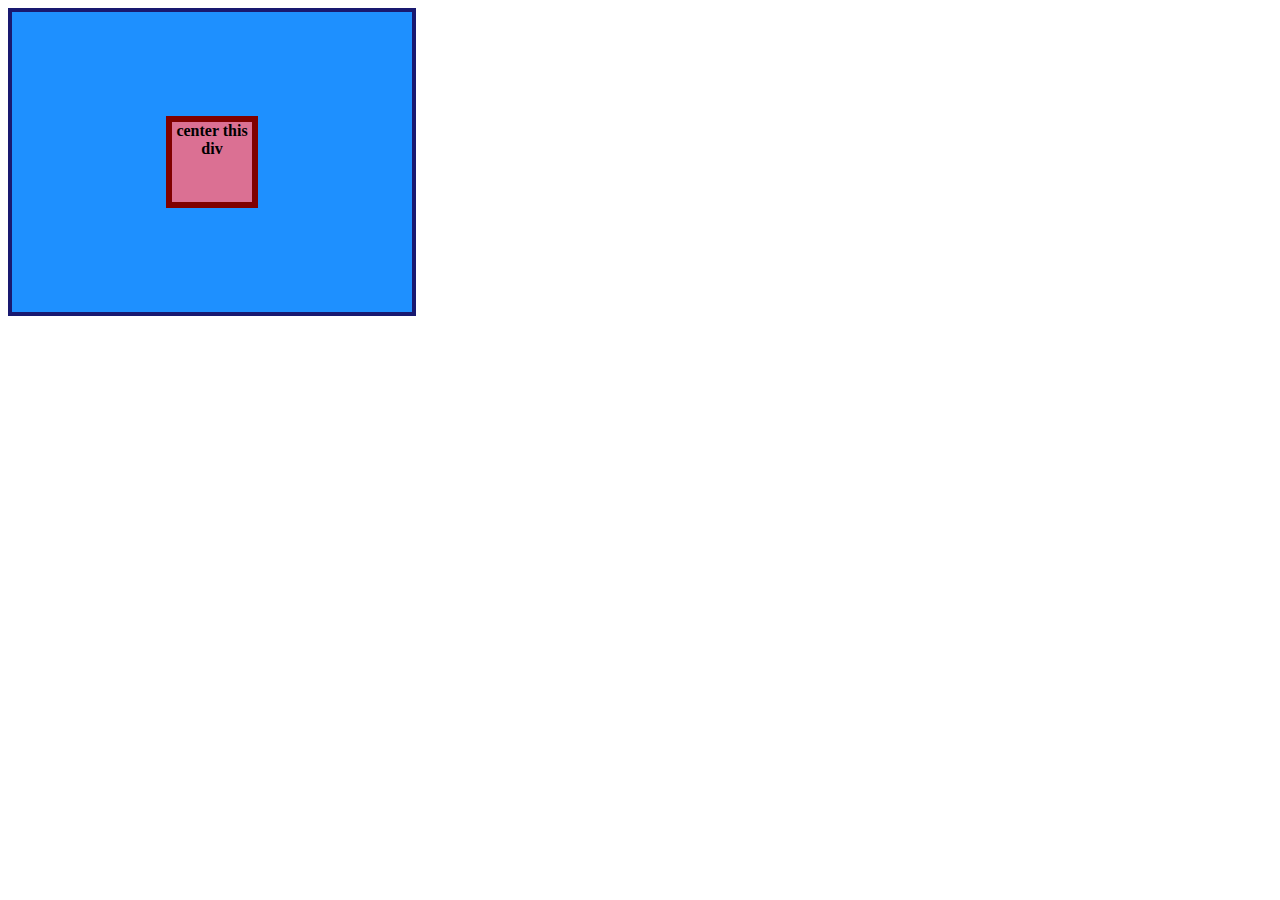
<file: flex/01-flex-center/index.html>
<!DOCTYPE html>
<html lang="en">
  <head>
    <meta charset="UTF-8" />
    <meta http-equiv="X-UA-Compatible" content="IE=edge" />
    <meta name="viewport" content="width=device-width, initial-scale=1.0" />
    <title>CENTER THIS DIV</title>
    <link rel="stylesheet" href="style.css" />
  </head>
  <body>
    <div class="container">
      <div class="box">center this div</div>
    </div>
  </body>
</html>
</file>
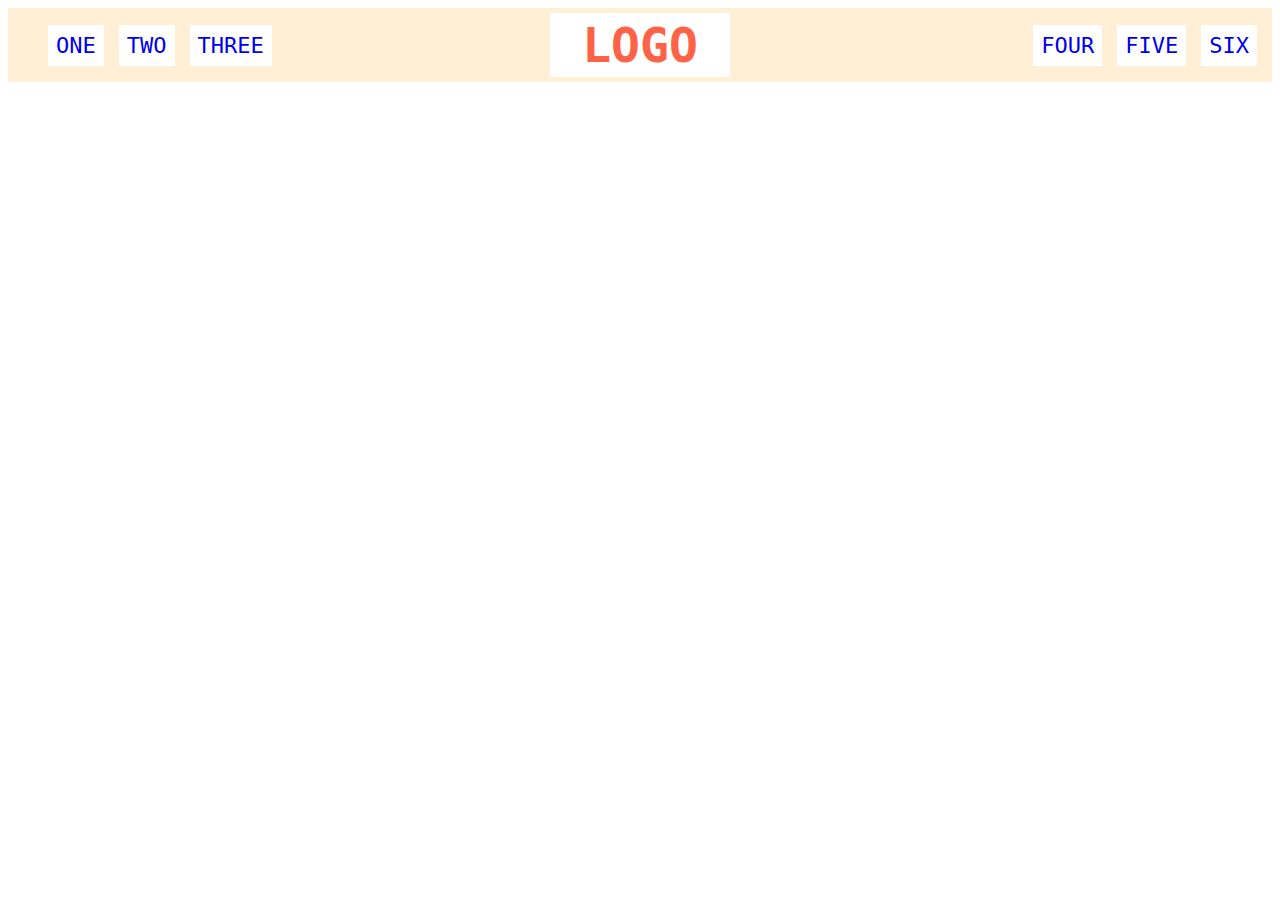
<file: flex/02-flex-header/index.html>
<!DOCTYPE html>
<html lang="en">
  <head>
    <meta charset="UTF-8" />
    <meta http-equiv="X-UA-Compatible" content="IE=edge" />
    <meta name="viewport" content="width=device-width, initial-scale=1.0" />
    <title>Flex Header</title>
    <link rel="stylesheet" href="style.css" />
  </head>
  <body>
    <div class="header">
      <div class="left-links">
        <ul>
          <li><a href="#">ONE</a></li>
          <li><a href="#">TWO</a></li>
          <li><a href="#">THREE</a></li>
        </ul>
      </div>
      <div class="logo">LOGO</div>
      <div class="right-links">
        <ul>
          <li><a href="#">FOUR</a></li>
          <li><a href="#">FIVE</a></li>
          <li><a href="#">SIX</a></li>
        </ul>
      </div>
    </div>
  </body>
</html>
</file>
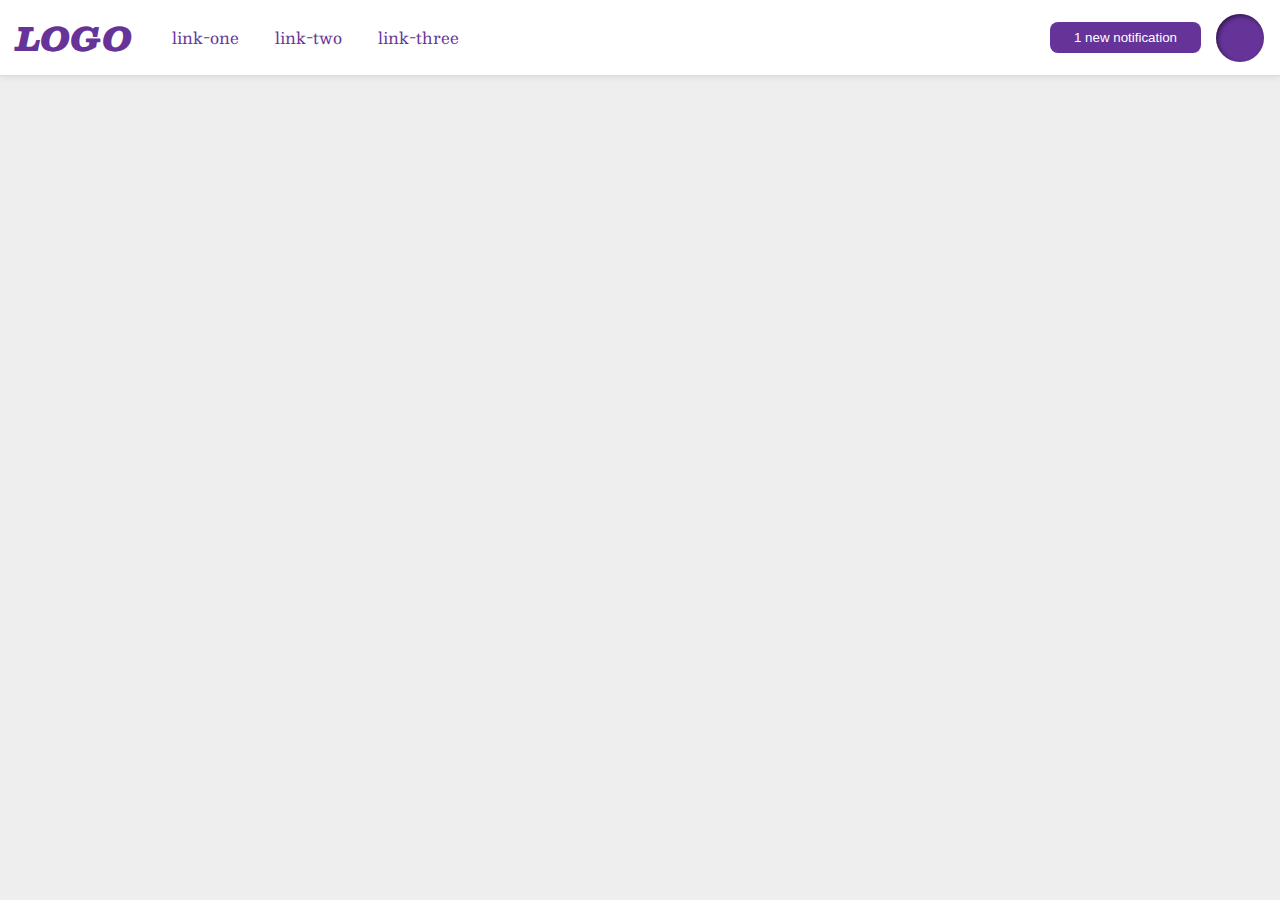
<file: flex/03-flex-header-2/index.html>
<!DOCTYPE html>
<html lang="en">
  <head>
    <meta charset="UTF-8" />
    <meta http-equiv="X-UA-Compatible" content="IE=edge" />
    <meta name="viewport" content="width=device-width, initial-scale=1.0" />
    <title>Flex Header 2</title>
    <link rel="stylesheet" href="style.css" />
  </head>
  <body>
    <div class="header">
      <div class="logo">LOGO</div>
      <ul class="links">
        <li><a href="google.com">link-one</a></li>
        <li><a href="google.com">link-two</a></li>
        <li><a href="google.com">link-three</a></li>
      </ul>
      <button class="notifications">1 new notification</button>
      <div class="profile-image"></div>
    </div>
  </body>
</html>
</file>
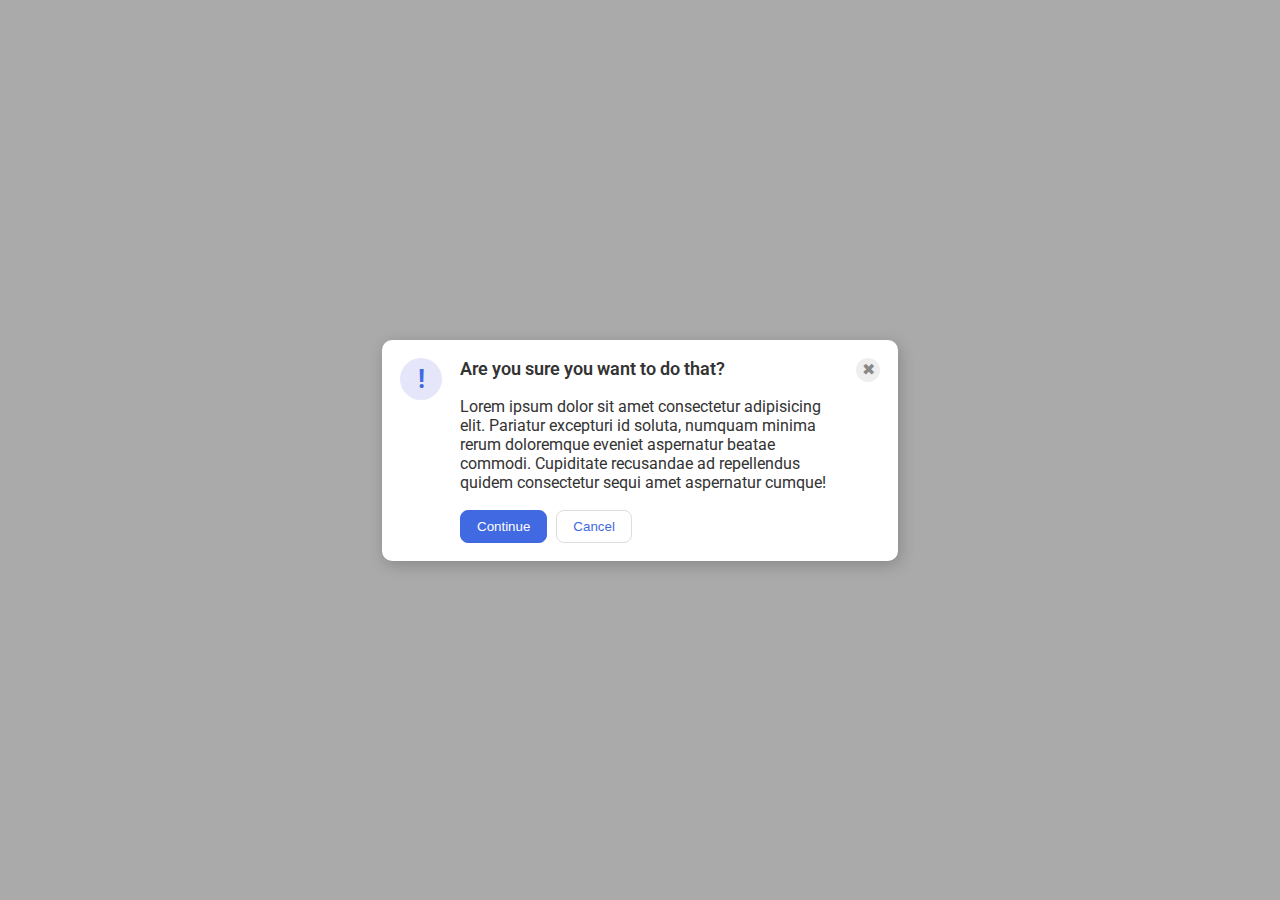
<file: flex/05-flex-modal/index.html>
<!DOCTYPE html>
<html lang="en">
  <head>
    <meta charset="UTF-8" />
    <meta http-equiv="X-UA-Compatible" content="IE=edge" />
    <meta name="viewport" content="width=device-width, initial-scale=1.0" />
    <link rel="stylesheet" href="style.css" />
    <title>Modal</title>
  </head>
  <body>
    <div class="modal">
      <div class="huutis">
        <div class="icon">!</div>
      </div>
      <div class="kaikki">
        <div class="header">Are you sure you want to do that?</div>

        <div class="text">
          Lorem ipsum dolor sit amet consectetur adipisicing elit. Pariatur
          excepturi id soluta, numquam minima rerum doloremque eveniet
          aspernatur beatae commodi. Cupiditate recusandae ad repellendus quidem
          consectetur sequi amet aspernatur cumque!
        </div>
        <div class="buttons">
          <button class="continue">Continue</button>
          <button class="cancel">Cancel</button>
        </div>
      </div>
      <div class="sulku">
        <div class="close-button">✖</div>
      </div>
    </div>
  </body>
</html>
</file>
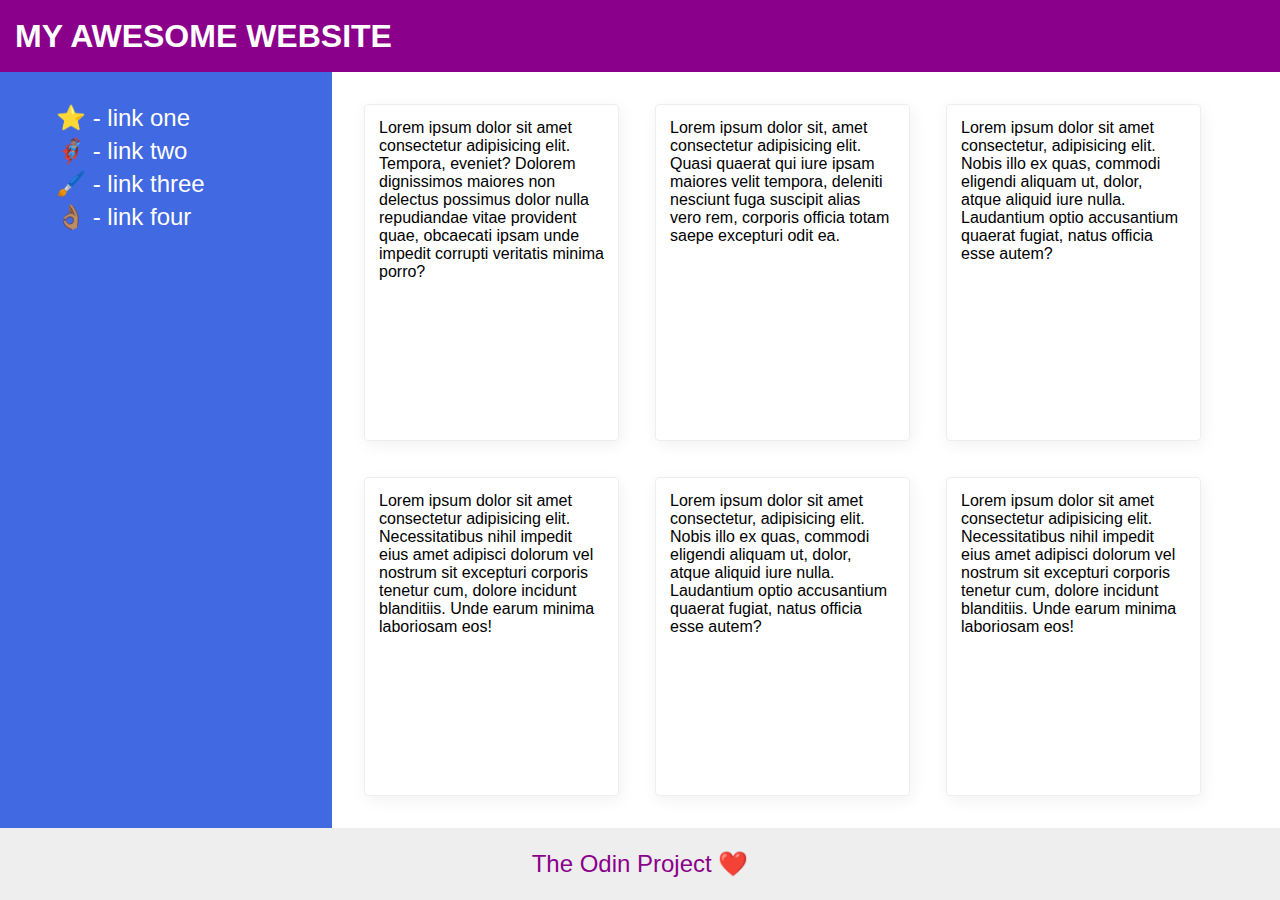
<file: flex/07-flex-layout-2/index.html>
<!DOCTYPE html>
<html lang="en">
  <head>
    <meta charset="UTF-8" />
    <meta http-equiv="X-UA-Compatible" content="IE=edge" />
    <meta name="viewport" content="width=device-width, initial-scale=1.0" />
    <title>The Holy Grail</title>
    <link rel="stylesheet" href="style.css" />
  </head>
  <body>
    <div class="header">MY AWESOME WEBSITE</div>
    <main>
      <div class="sidebar">
        <ul>
          <li><a href="google.com">⭐ - link one</a></li>
          <li><a href="google.com">🦸🏽‍♂️ - link two</a></li>
          <li><a href="google.com">🖌️ - link three</a></li>
          <li><a href="google.com">👌🏽 - link four</a></li>
        </ul>
      </div>
      <div class="cards">
        <div class="card">
          Lorem ipsum dolor sit amet consectetur adipisicing elit. Tempora,
          eveniet? Dolorem dignissimos maiores non delectus possimus dolor nulla
          repudiandae vitae provident quae, obcaecati ipsam unde impedit
          corrupti veritatis minima porro?
        </div>
        <div class="card">
          Lorem ipsum dolor sit, amet consectetur adipisicing elit. Quasi
          quaerat qui iure ipsam maiores velit tempora, deleniti nesciunt fuga
          suscipit alias vero rem, corporis officia totam saepe excepturi odit
          ea.
        </div>
        <div class="card">
          Lorem ipsum dolor sit amet consectetur, adipisicing elit. Nobis illo
          ex quas, commodi eligendi aliquam ut, dolor, atque aliquid iure nulla.
          Laudantium optio accusantium quaerat fugiat, natus officia esse autem?
        </div>
        <div class="card">
          Lorem ipsum dolor sit amet consectetur adipisicing elit.
          Necessitatibus nihil impedit eius amet adipisci dolorum vel nostrum
          sit excepturi corporis tenetur cum, dolore incidunt blanditiis. Unde
          earum minima laboriosam eos!
        </div>
        <div class="card">
          Lorem ipsum dolor sit amet consectetur, adipisicing elit. Nobis illo
          ex quas, commodi eligendi aliquam ut, dolor, atque aliquid iure nulla.
          Laudantium optio accusantium quaerat fugiat, natus officia esse autem?
        </div>
        <div class="card">
          Lorem ipsum dolor sit amet consectetur adipisicing elit.
          Necessitatibus nihil impedit eius amet adipisci dolorum vel nostrum
          sit excepturi corporis tenetur cum, dolore incidunt blanditiis. Unde
          earum minima laboriosam eos!
        </div>
      </div>
    </main>
    <div class="footer">The Odin Project ❤️</div>
  </body>
</html>
</file>
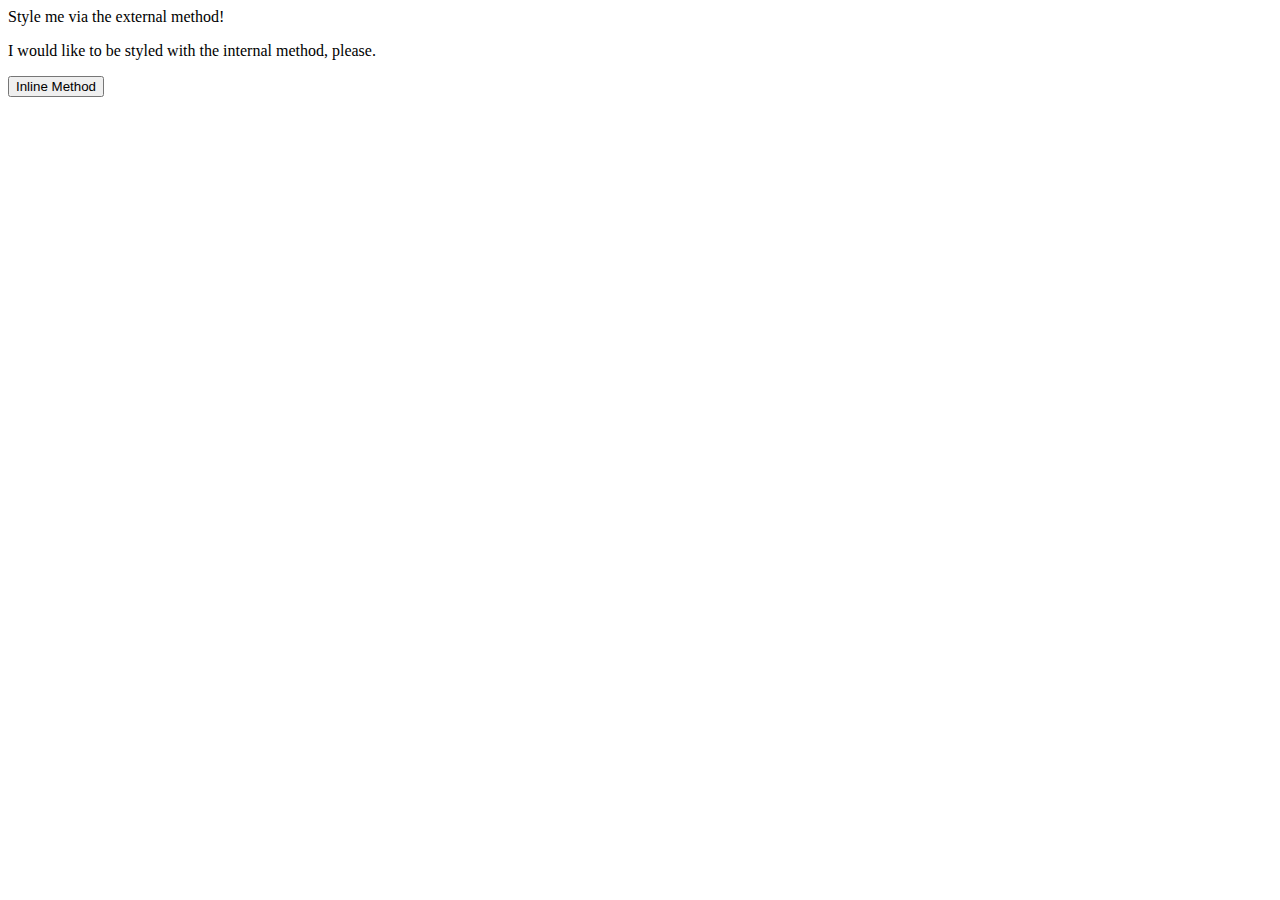
<file: foundations/01-css-methods/index.html>
<!DOCTYPE html>
<html lang="en">
  <head>
    <meta charset="UTF-8" />
    <meta http-equiv="X-UA-Compatible" content="IE=edge" />
    <meta name="viewport" content="width=device-width, initial-scale=1.0" />
    <title>Methods for Adding CSS</title>
  </head>
  <body>
    <div>Style me via the external method!</div>
    <p>I would like to be styled with the internal method, please.</p>
    <button>Inline Method</button>
  </body>
</html>
</file>
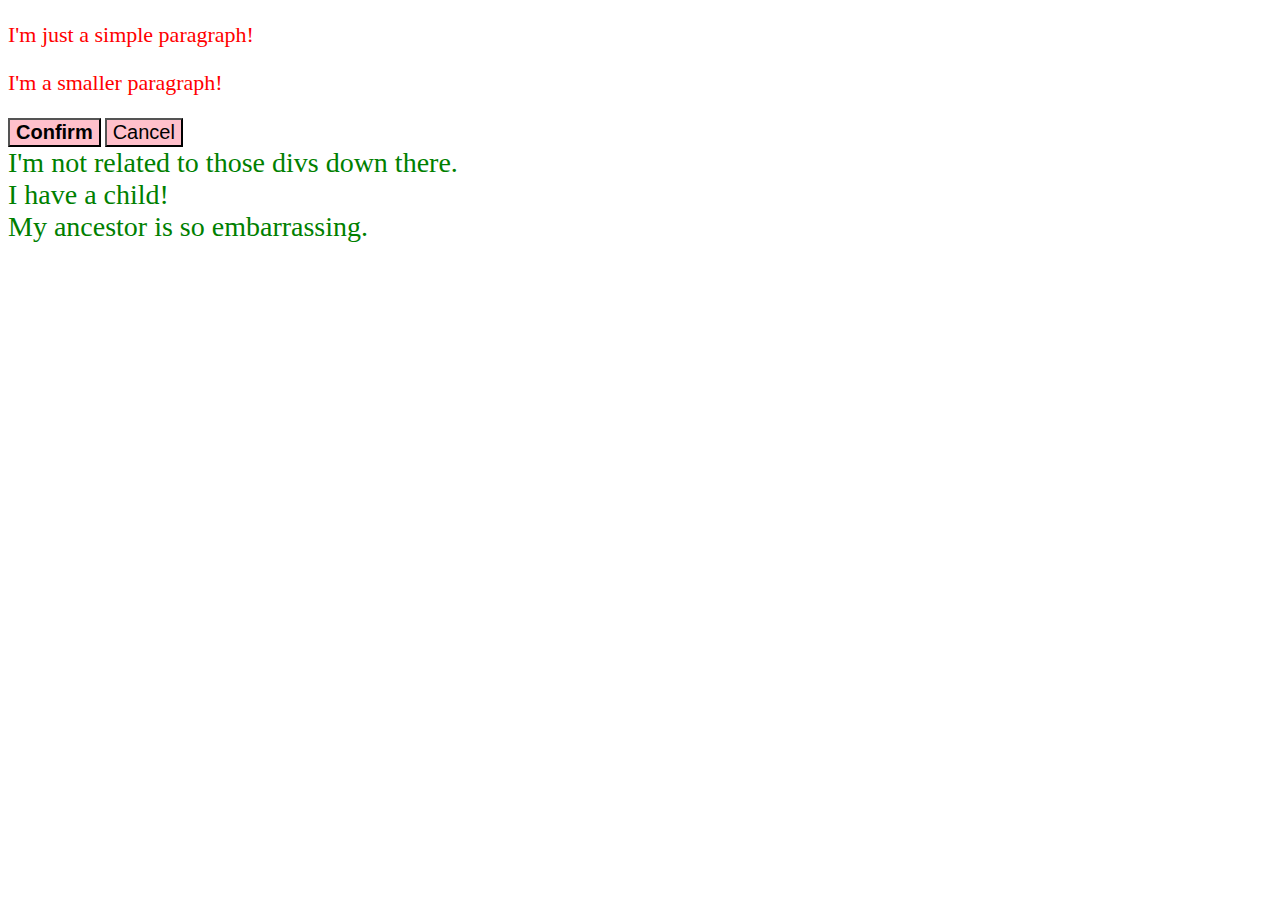
<file: foundations/06-cascade-fix/index.html>
<!DOCTYPE html>
<html lang="en">
  <head>
    <meta charset="UTF-8" />
    <meta http-equiv="X-UA-Compatible" content="IE=edge" />
    <meta name="viewport" content="width=device-width, initial-scale=1.0" />
    <title>Fix the Cascade</title>
    <link rel="stylesheet" href="style.css" />
  </head>
  <body>
    <p class="para">I'm just a simple paragraph!</p>
    <p class="para small-para">I'm a smaller paragraph!</p>

    <button id="confirm-button" class="button confirm">Confirm</button>
    <button id="cancel-button" class="button cancel">Cancel</button>

    <div class="text">I'm not related to those divs down there.</div>
    <div class="text">
      I have a child!
      <div class="text child">My ancestor is so embarrassing.</div>
    </div>
  </body>
</html>
</file>
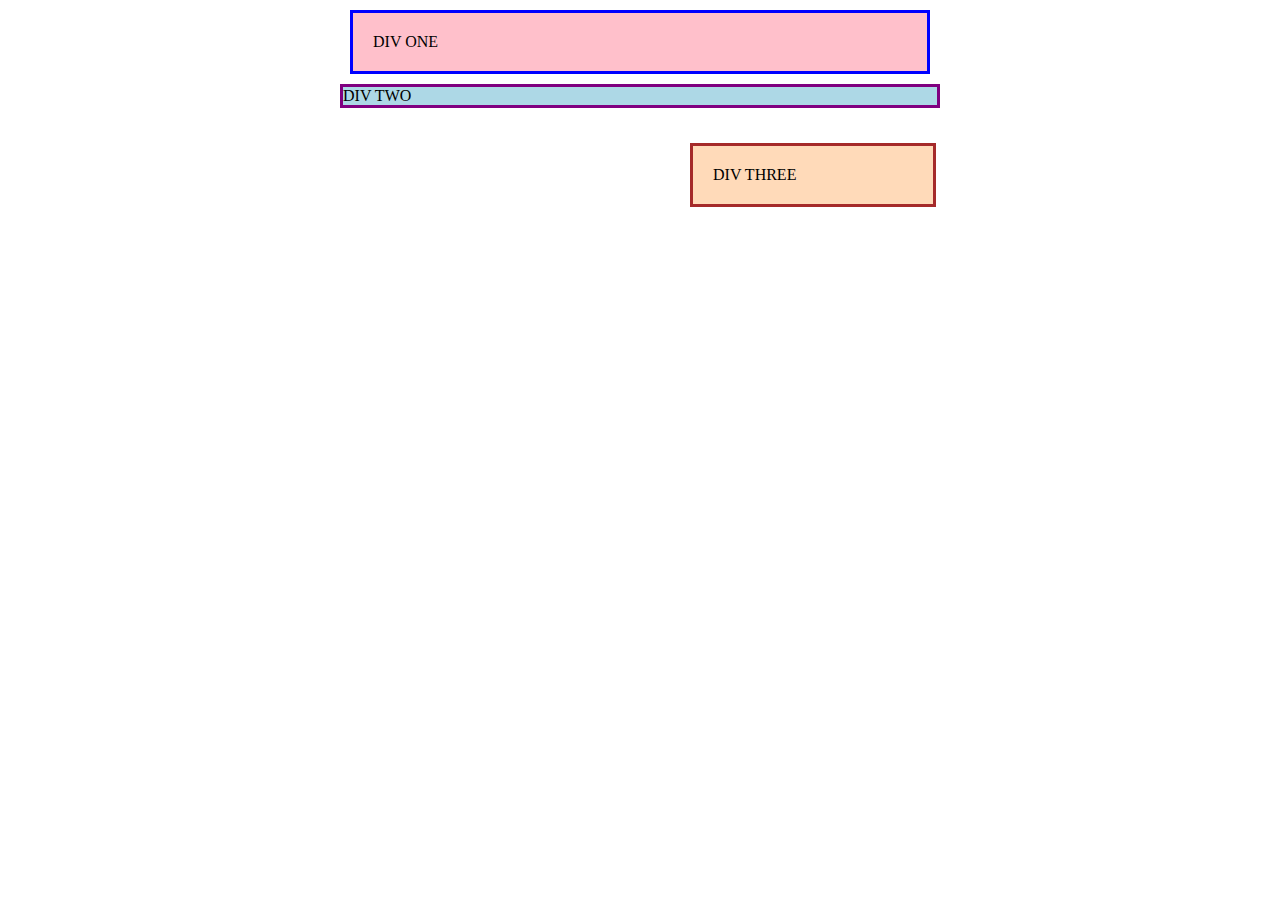
<file: margin-and-padding/margin-and-padding-1/index.html>
<!DOCTYPE html>
<html lang="en">
  <head>
    <meta charset="UTF-8" />
    <meta http-equiv="X-UA-Compatible" content="IE=edge" />
    <meta name="viewport" content="width=device-width, initial-scale=1.0" />
    <title>Margin and Padding exercise</title>
    <link rel="stylesheet" href="style.css" />
  </head>
  <body>
    <div class="one">DIV ONE</div>
    <div class="two">DIV TWO</div>
    <div class="three">DIV THREE</div>
  </body>
</html>
</file>
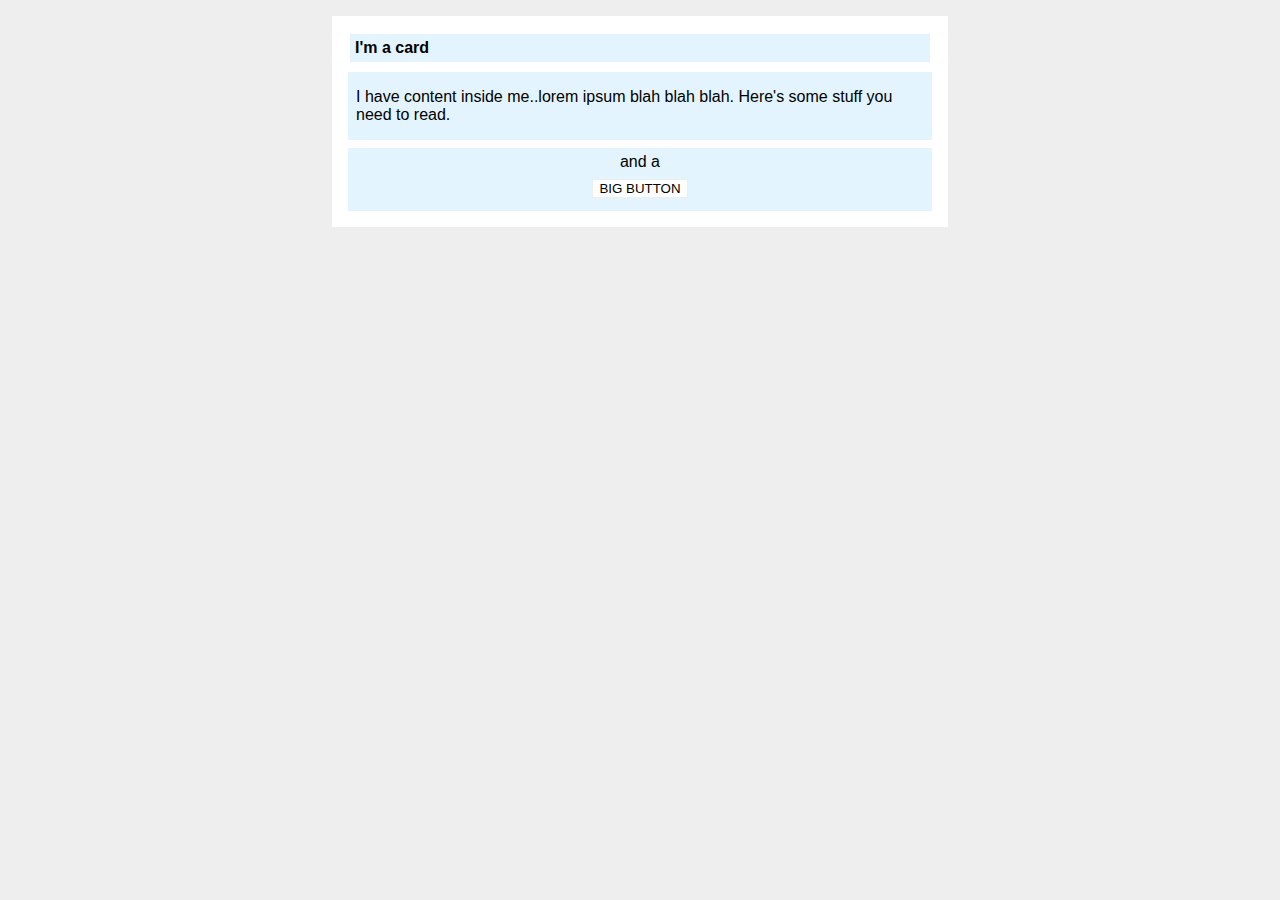
<file: margin-and-padding/margin-and-padding-2/index.html>
<!DOCTYPE html>
<html lang="en">
  <head>
    <meta charset="UTF-8" />
    <meta http-equiv="X-UA-Compatible" content="IE=edge" />
    <meta name="viewport" content="width=device-width, initial-scale=1.0" />
    <title>Margin and Padding exercise 2</title>
    <link rel="stylesheet" href="style.css" />
  </head>
  <body>
    <div class="card">
      <h1 class="title">I'm a card</h1>
      <div class="content">
        I have content inside me..lorem ipsum blah blah blah. Here's some stuff
        you need to read.
      </div>
      <div class="button">and a <br /><button>BIG BUTTON</button></div>
    </div>
  </body>
</html>
</file>
<file: flex/01-flex-center/style.css>
.container {
  background: dodgerblue;
  border: 4px solid midnightblue;
  width: 400px;
  height: 300px;
  display: flex;
  justify-content: center;
  align-items: center;
}

.box {
  background: palevioletred;
  font-weight: bold;
  text-align: center;
  border: 6px solid maroon;
  width: 80px;
  height: 80px;
}
</file>
<file: flex/02-flex-header/style.css>
.header {
  font-family: monospace;
  background: papayawhip;
  display: flex;
  justify-content: space-between;
  align-items: center;
}

.logo {
  font-size: 48px;
  font-weight: 900;
  color: tomato;
  background: white;
  padding: 4px 32px;
  margin: 5px 0px 5px 0px;
}

ul {
  display: flex;
  /* this removes the dots on the list items*/
  list-style-type: none;
  gap: 15px;
  margin-right: 15px;
}

a {
  font-size: 22px;
  background: white;
  padding: 8px;
  /* this removes the line under the links */
  text-decoration: none;
}
</file>
<file: flex/03-flex-header-2/style.css>
/* this is some magical font-importing.  
you'll learn about it later. */
@import url("https://fonts.googleapis.com/css2?family=Besley:ital,wght@0,400;1,900&display=swap");

body {
  margin: 0;
  background: #eee;
  font-family: Besley, serif;
}

.header {
  background: white;
  border-bottom: 1px solid #ddd;
  box-shadow: 0 0 8px rgba(0, 0, 0, 0.1);
  display: flex;
  align-items: center;
  padding: 8px 16px 8px 16px;
}

.profile-image {
  background: rebeccapurple;
  box-shadow: inset 2px 2px 4px rgba(0, 0, 0, 0.5);
  border-radius: 50%;
  width: 48px;
  height: 48px;
}

.links {
  display: flex;
  gap: 4vh;
}

.notifications {
  margin-left: auto;
  margin-right: 15px;
}

.logo {
  color: rebeccapurple;
  font-size: 32px;
  font-weight: 900;
  font-style: italic;
}

button {
  border: none;
  border-radius: 8px;
  background: rebeccapurple;
  color: white;
  padding: 8px 24px;
}

a {
  /* this removes the line under our links */
  text-decoration: none;
  color: rebeccapurple;
}

ul {
  list-style-type: none;
}

.right {
  display: flex;
  flex: 1;
  gap: 2vh;
}
</file>
<file: flex/05-flex-modal/style.css>
@import url("https://fonts.googleapis.com/css2?family=Roboto:wght@400;700&display=swap");

html,
body {
  height: 100%;
}

body {
  font-family: Roboto, sans-serif;
  margin: 0;
  background: #aaa;
  color: #333;
  /* I'll give you this one for free lol */
  display: flex;
  align-items: center;
  justify-content: center;
}

.modal {
  background: white;
  width: 480px;
  border-radius: 10px;
  box-shadow: 2px 4px 16px rgba(0, 0, 0, 0.2);
  display: flex;
  gap: 2vh;
  padding: 2vh;
  justify-content: space-between;
}

.kaikki {
  display: flex;
  flex-direction: column;
  gap: 2vh;
}
.huutis {
  align-items: stretch;
}
.header {
  font-size: large;
  font-weight: 600;
}
.icon {
  color: royalblue;
  font-size: 26px;
  font-weight: 700;
  background: lavender;
  width: 42px;
  height: 42px;
  border-radius: 50%;
  display: flex;
  align-items: center;
  justify-content: center;
}
.buttons {
  display: flex;
  gap: 1vh;
}
.close-button {
  background: #eee;
  border-radius: 50%;
  color: #888;
  font-weight: 400;
  font-size: 16px;
  height: 24px;
  width: 24px;
  display: flex;
  align-items: center;
  justify-content: center;
  margin-left: auto;
}

button {
  padding: 8px 16px;
  border-radius: 8px;
}

button.continue {
  background: royalblue;
  border: 1px solid royalblue;
  color: white;
}

button.cancel {
  background: white;
  border: 1px solid #ddd;
  color: royalblue;
  margin-right: auto;
}
</file>
<file: flex/07-flex-layout-2/style.css>
body {
  font-family: -apple-system, BlinkMacSystemFont, "Segoe UI", Roboto, Oxygen,
    Ubuntu, Cantarell, "Open Sans", "Helvetica Neue", sans-serif;
  margin: 0;
  min-height: 100vh;
  display: flex;
  flex-direction: column;
  flex: 1;
}

a {
  text-decoration: none;
  color: white;
  font-size: 24px;
}

ul {
  list-style-type: none;
}

main {
  display: flex;
  flex: 1 1 auto;
}

.cards {
  display: flex;

  flex-wrap: wrap;
  gap: 4vh;
  padding: 32px;
}
.header {
  display: flex;
  height: 72px;
  background: darkmagenta;
  color: white;
  font-size: 32px;
  font-weight: 900;
  align-items: center;
  padding-left: 15px;
}

.footer {
  display: flex;
  height: 72px;
  background: #eee;
  color: darkmagenta;
  align-items: center;
  justify-content: center;
  font-size: 24px;
}

.sidebar {
  display: flex;
  flex-shrink: 0;
  flex-direction: column;
  align-items: flex-start;
  width: 300px;
  background: royalblue;
  padding: 16px;
}
ul li {
  padding: 0;
  margin-bottom: 5px;
  margin-right: auto;
}
.card {
  max-width: 25vh;
  border: 1px solid #eee;
  box-shadow: 2px 4px 16px rgba(0, 0, 0, 0.06);
  border-radius: 4px;
  padding: 14px;
}
</file>
<file: foundations/06-cascade-fix/style.css>
.para,
.small-para {
  color: hsl(0, 100%, 50%);
}

.small-para {
  font-size: 12px;
}

.para {
  font-size: 22px;
}

.confirm {
  background: green;
  color: white;
  font-size: 20px;
  font-weight: bold;
}

.button {
  background-color: #ffc0cb;
  color: black;
  font-size: 20px;
}

.child {
  color: red;
  font-size: 14px;
}

div.text {
  color: green;
  font-size: 28px;
}
</file>
<file: margin-and-padding/margin-and-padding-1/style.css>
body {
  max-width: 600px;
  margin: 0 auto;
}

.one {
  background: pink;
  border: 3px solid blue;
  /* CHANGE ME */
  padding: 20px;
  margin: 10px;
}

.two {
  background: lightblue;
  border: 3px solid purple;
  /* CHANGE ME */
  margin-bottom: 35px;
}

.three {
  background: peachpuff;
  border: 3px solid brown;
  width: 200px;
  /* CHANGE ME */
  padding: 20px;
  margin-left: 350px;
}
</file>
<file: margin-and-padding/margin-and-padding-2/style.css>
body {
  background: #eee;
  font-family: sans-serif;
}

.card {
  width: 600px;
  background: #fff;
  margin: 16px auto;
  border: 8px solid white;
}

.title {
  background: #e3f4ff;
  border: 2px solid white;
  font-size: 16px;
  margin: 8px;
  padding: 5px;
}

.content {
  background: #e3f4ff;
  margin: 8px;
  padding: 16px 8px 16px 8px;
}

.button {
  background: #e3f4ff;
  margin: 8px;
  padding: 5px;
  text-align: center;
}

button {
  background: white;
  border: 1px solid #eee;
  margin: 8px 24px 8px 24px;
}
</file>
